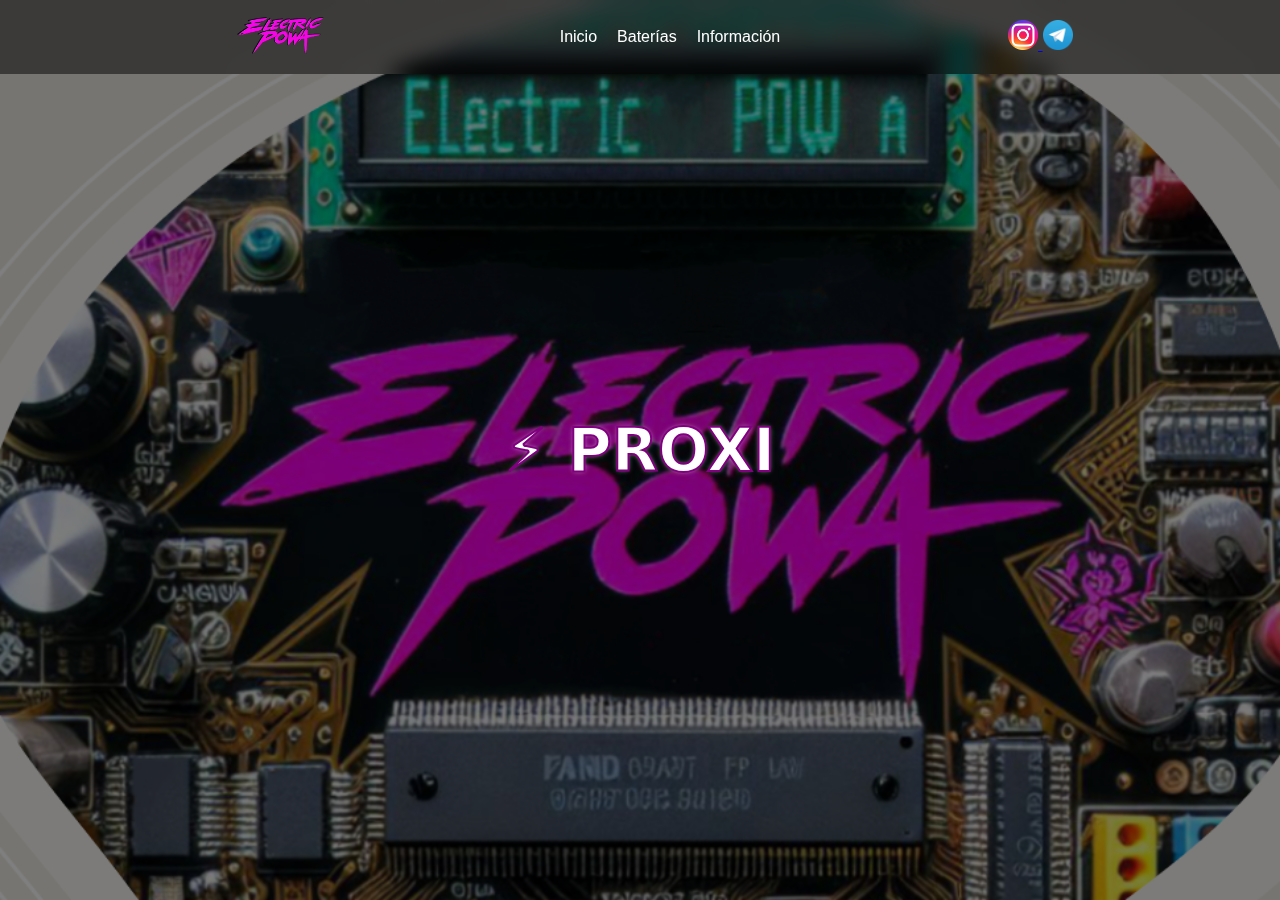
<file: index.html>
<!DOCTYPE html>
<html lang="es">
<head>
    <meta charset="UTF-8">
    <meta name="viewport" content="width=device-width, initial-scale=1.0">
    <title>⚡ElectricPowa⚡</title>
    <link rel="stylesheet" href="../css/main.css">
    <link href="https://fonts.googleapis.com/css2?family=Press+Start+2P&display=swap" rel="stylesheet">
    <link rel="icon" type="image/png" href="./img/mini.png">

</head>
<body>
    <nav>
        <a href="index.html" class="logo">
            <img src="../img/logo.png" alt="Logo">
        </a>
        <ul class="nav-items">
            <li><a href="../ElectricPowaWeb/index.html">Inicio</a></li>
            <li><a href="../html/baterias.html">Baterías</a></li>
            <li><a href="../html/presupuesto.html">Información</a></li>
        </ul>
        <div class="social">
            <a href="https://www.instagram.com/electricpowa/">
                <img src="../img/ig.png" alt="Instagram">
            </a>
            <a href="https://t.me/electricpowa">
                <img src="../img/tg.png" alt="Telegram">
            </a>
        </div>
    </nav>
    <section class="hero">
        <div class="overlay"></div>
        <div class="hero-text">
            <h1 class="neon-text" id="typewriter"></h1>
        </div>
    </section>
    <script src="../js/main.js"></script>
</body>
</html>
</file>
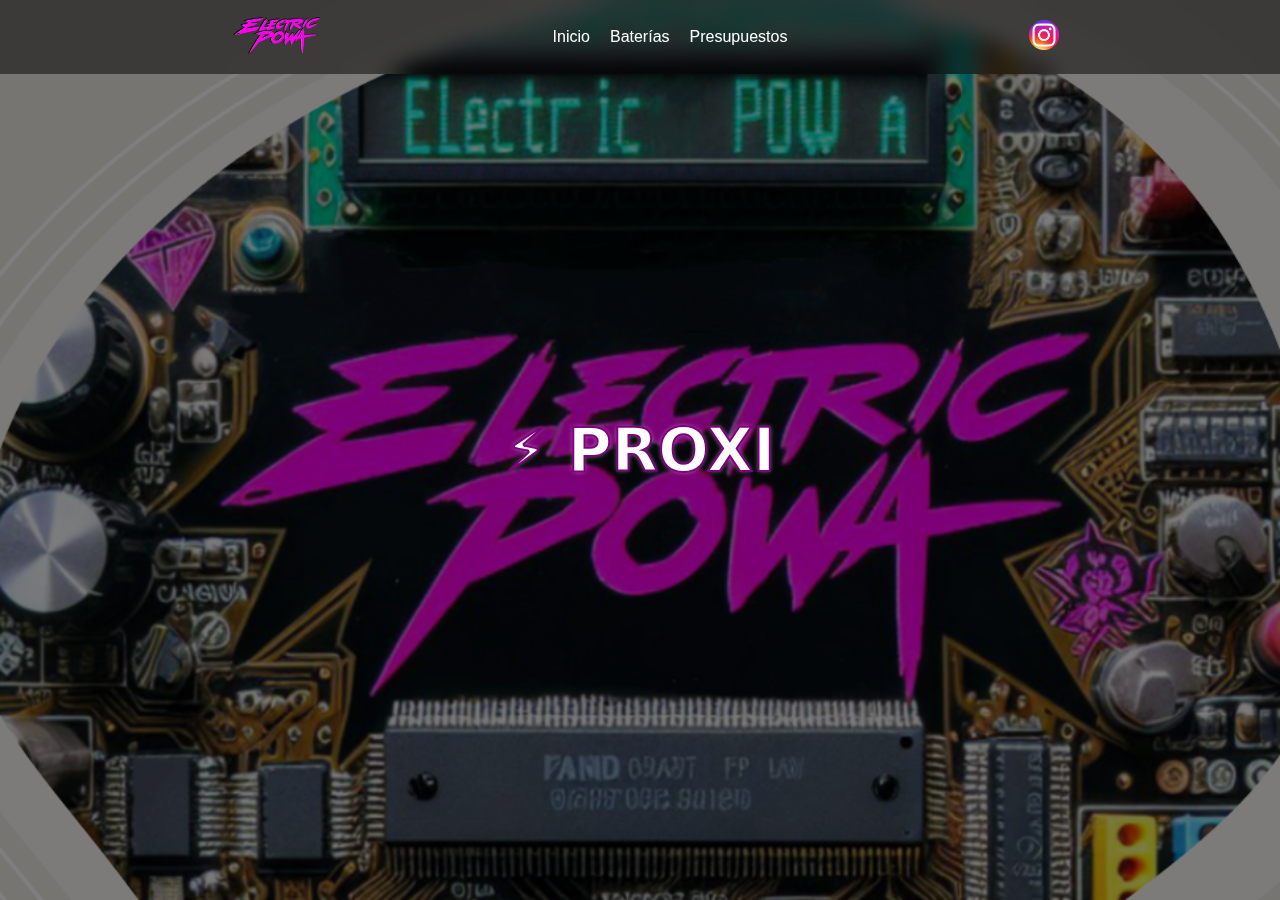
<file: html/index.html>
<!DOCTYPE html>
<html lang="es">
<head>
    <meta charset="UTF-8">
    <meta name="viewport" content="width=device-width, initial-scale=1.0">
    <title>⚡ElectricPowa⚡</title>
    <link rel="stylesheet" href="../css/main.css">
    <link href="https://fonts.googleapis.com/css2?family=Press+Start+2P&display=swap" rel="stylesheet">

</head>
<body>
    <nav>
        <a href="index.html" class="logo">
            <img src="../img/logo.png" alt="Logo">
        </a>
        <ul class="nav-items">
            <li><a href="index.html">Inicio</a></li>
            <li><a href="baterias.html">Baterías</a></li>
            <li><a href="presupuesto.html">Presupuestos</a></li>
        </ul>
        <div class="social">
            <a href="https://www.instagram.com/electricpowa/">
                <img src="../img/ig.png" alt="Instagram">
            </a>
        </div>
    </nav>
    <section class="hero">
        <div class="overlay"></div>
        <div class="hero-text">
            <h1 class="neon-text" id="typewriter"></h1>
        </div>
    </section>
    <script src="../js/main.js"></script>
</body>
</html>
</file>
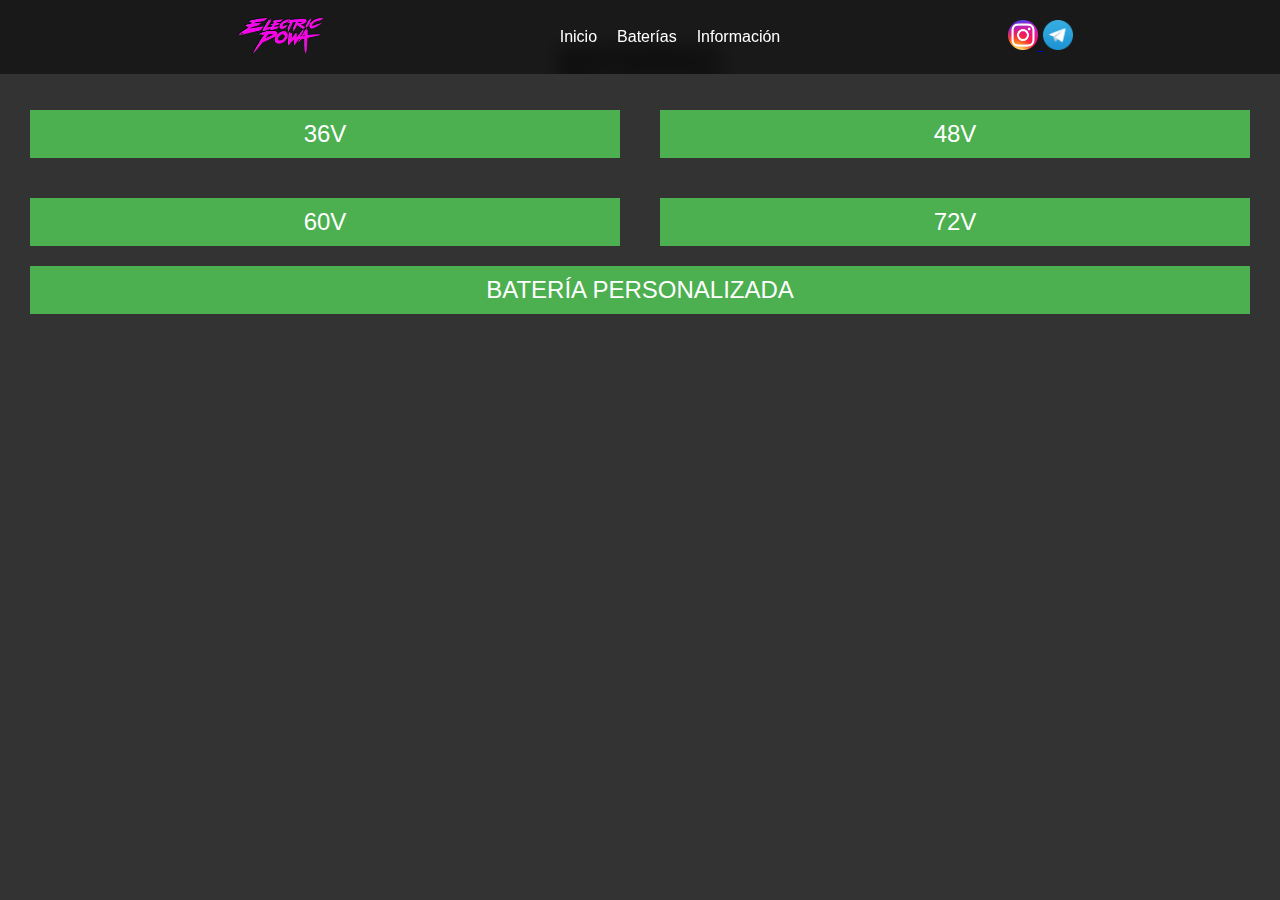
<file: html/baterias.html>
<!DOCTYPE html>
<html lang="es">
<head>
    <meta charset="UTF-8">
    <meta name="viewport" content="width=device-width, initial-scale=1.0">
    <title>⚡ElectricPowa⚡</title>
    <link rel="stylesheet" href="../css/baterias.css">
    <link href="https://fonts.googleapis.com/css2?family=Press+Start+2P&display=swap" rel="stylesheet">
    <link rel="icon" type="image/png" href="./img/mini.png">

</head>
<body>
    <nav>
        <a href="../index.html" class="logo">
            <img src="../img/logo.png" alt="Logo">
        </a>
        <ul class="nav-items">
            <li><a href="../index.html">Inicio</a></li>
            <li><a href="../html/baterias.html">Baterías</a></li>
            <li><a href="../html/presupuesto.html">Información</a></li>
        </ul>
        <div class="social">
            <a href="https://www.instagram.com/electricpowa/">
                <img src="../img/ig.png" alt="Instagram">
            </a>
            <a href="https://t.me/electricpowa">
                <img src="../img/tg.png" alt="Telegram">
            </a>
        </div>
    </nav>
    <section class="content">
        <h1>BATERÍAS</h1>
        <div class="battery-panel">
            <div class="battery-dropdown">
                <button class="dropbtn">36V</button>
                <div class="dropdown-content">
                    <a href="#">10ah</a>
                    <a href="#">15ah</a>
                    <a href="#">20ah</a>
                    <a href="#">25ah</a>
                    <a href="#">30ah</a>
                </div>
            </div>
            <div class="battery-dropdown">
                <button class="dropbtn">48V</button>
                <div class="dropdown-content">
                    <a href="#">10ah</a>
                    <a href="#">15ah</a>
                    <a href="#">20ah</a>
                    <a href="#">25ah</a>
                    <a href="#">30ah</a>
                </div>
            </div>
            <div class="battery-dropdown">
                <button class="dropbtn">60V</button>
                <div class="dropdown-content">
                    <a href="#">20ah</a>
                    <a href="#">25ah</a>
                    <a href="#">30ah</a>
                    <a href="#">35ah</a>
                    <a href="#">40ah</a>
                    <a href="#">45ah</a>
                    <a href="#">50ah</a>
                </div>
            </div>
            <div class="battery-dropdown">
                <button class="dropbtn">72V</button>
                <div class="dropdown-content">
                    <a href="#">20ah</a>
                    <a href="#">25ah</a>
                    <a href="#">30ah</a>
                    <a href="#">35ah</a>
                    <a href="#">40ah</a>
                    <a href="#">45ah</a>
                    <a href="#">50ah</a>
                </div>
            </div>
        </div>
        <div class="battery-dropdown">
            <button class="dropbtn custom-btn" onclick="showCustomBatteryMenu()">BATERÍA PERSONALIZADA</button>
            <div class="dropdown-content custom-dropdown">
                <!-- Aquí se colocarán las opciones de capacidad -->
                <a href="#">5ah</a>
                <a href="#">10ah</a>
                <a href="#">15ah</a>
                <a href="#">20ah</a>
                <a href="#">25ah</a>
                <a href="#">30ah</a>
                <a href="#">35ah</a>
                <a href="#">40ah</a>
                <a href="#">45ah</a>
                <a href="#">50ah</a>
                <a href="#">60ah</a>
            </div>
        </div>
    </section>
    <div id="modal" class="modal">
        <div class="modal-content">
            <span class="close">&times;</span>
            <h2>Solicitud de Batería</h2>
            <form id="request-form" action="https://api.web3forms.com/submit" method="POST">
                <input type="hidden" name="access_key" value="2ab50327-341d-4dcb-8245-7a7a47b36fc6">
                <label for="name">Nombre y Apellido:</label>
                <input type="text" id="name" name="name" required>
                <label for="email">Email:</label>
                <input type="email" id="email" name="email" required>
                <label for="phone">Teléfono:</label>
                <input type="tel" id="phone" name="phone" required>
                <label for="address">Dirección:</label>
                <input type="text" id="address" name="address" required>
                <label for="postal-code">Código Postal:</label>
                <input type="text" id="postal-code" name="postal-code" required>
                <label for="province">Provincia:</label>
                <input type="text" id="province" name="province" required>
                <label for="city">Ciudad:</label>
                <input type="text" id="city" name="city" required>
                <label for="message">Mensaje:</label>
                <textarea id="message" name="message" required></textarea>
                <!-- hCaptcha Spam Protection -->
                <div class="h-captcha" data-captcha="true"></div>
                <button type="submit" id="send-btn">Enviar</button>
            </form>
        </div>
    </div>

    <script>
        document.addEventListener('DOMContentLoaded', function() {
            // Dropdowns
            const dropdowns = document.querySelectorAll('.battery-dropdown');
            dropdowns.forEach(dropdown => {
                const button = dropdown.querySelector('.dropbtn');
                const content = dropdown.querySelector('.dropdown-content');
                button.addEventListener('click', function() {
                    content.classList.toggle('show');
                });
            });
    
            // Seleccionar batería y capacidad
            const capacityLinks = document.querySelectorAll('.dropdown-content a');
            capacityLinks.forEach(link => {
                link.addEventListener('click', function(event) {
                    event.preventDefault();
                    const selectedBattery = link.closest('.battery-dropdown').querySelector('.dropbtn').textContent.trim();
                    const selectedCapacity = link.textContent.trim();
                    const message = `Hola, estoy interesado en una batería de ${selectedBattery} con una capacidad de ${selectedCapacity}`;
                    document.getElementById('message').value = message;
                    document.getElementById('modal').style.display = 'block';
                });
            });
    
            // Modal
            const closeModalButtons = document.querySelectorAll('.close');
            closeModalButtons.forEach(button => {
                button.addEventListener('click', closeModal);
            });
    
            window.onclick = function(event) {
                if (event.target == modal) {
                    closeModal();
                }
            };
    
            function closeModal() {
                document.getElementById('modal').style.display = 'none';
            }
        });
    </script>
    
    
    <script src="../js/main.js"></script>
</body>
</html>
</file>
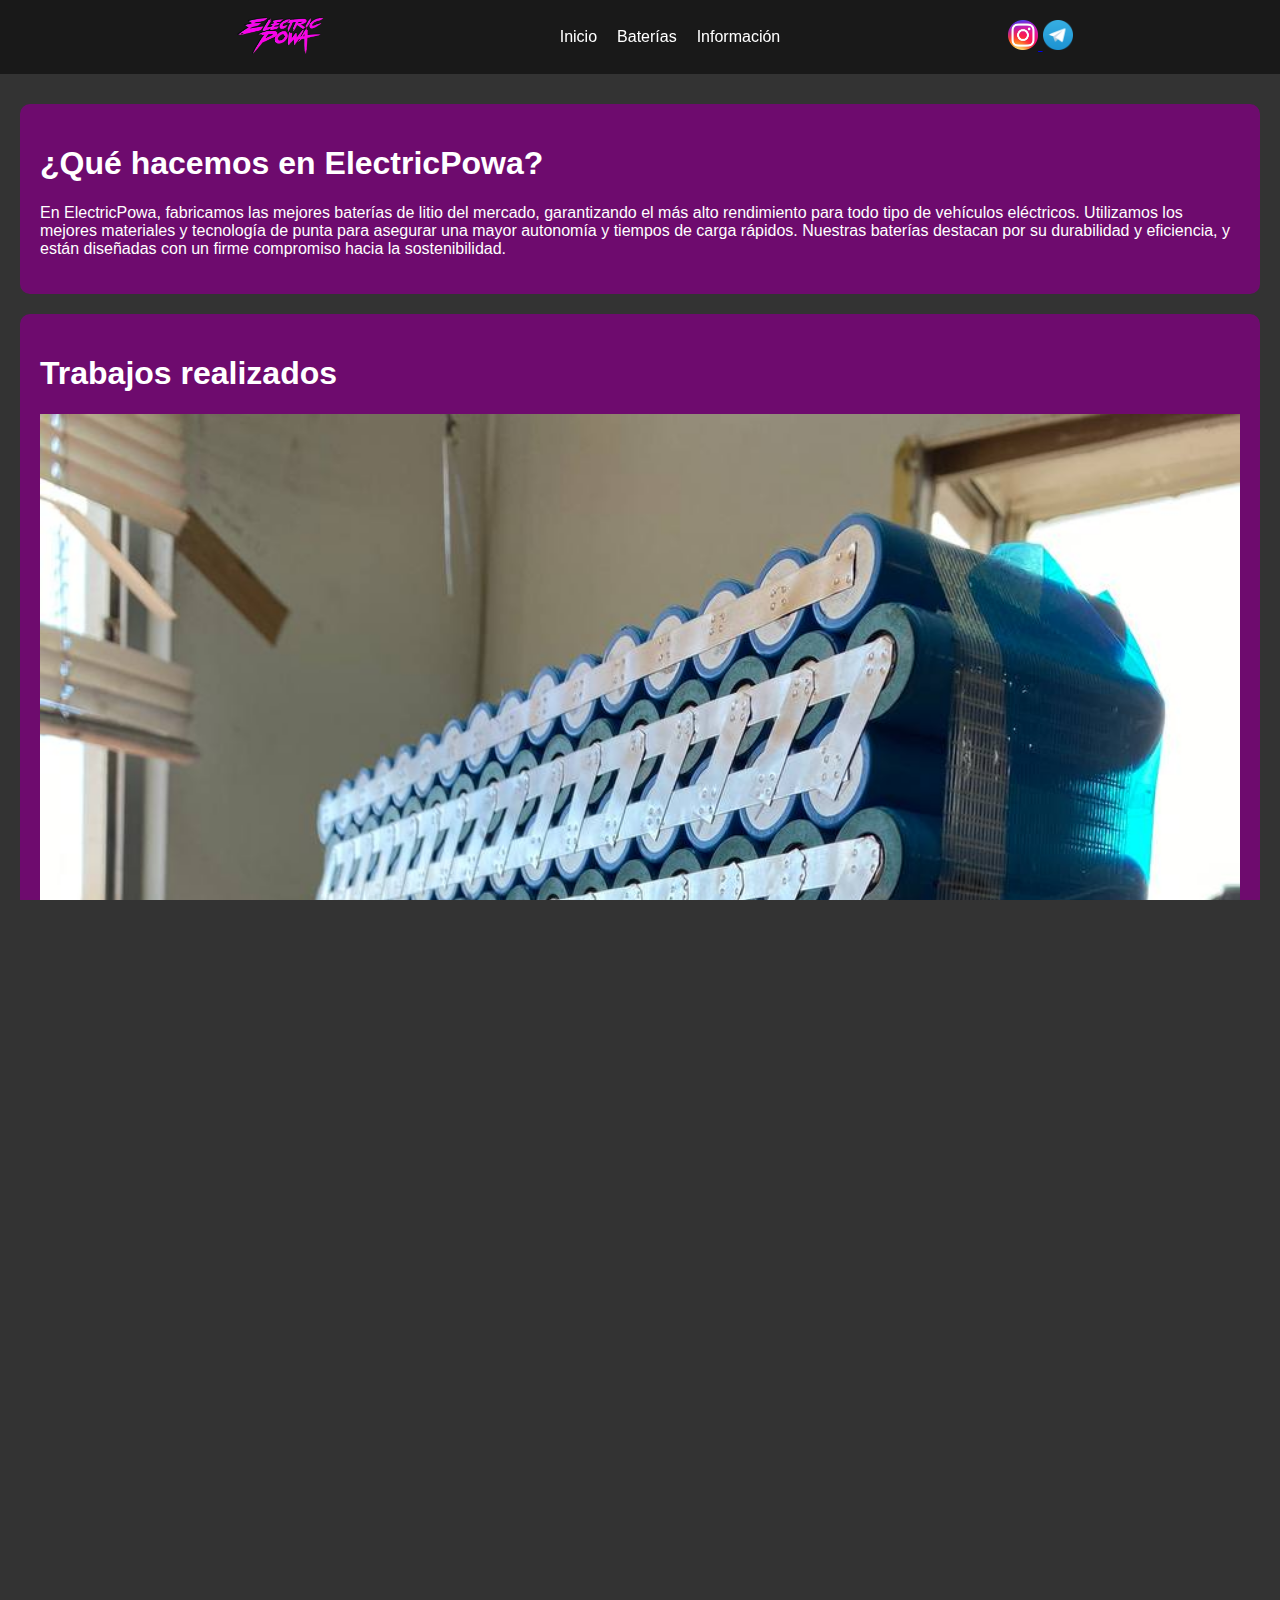
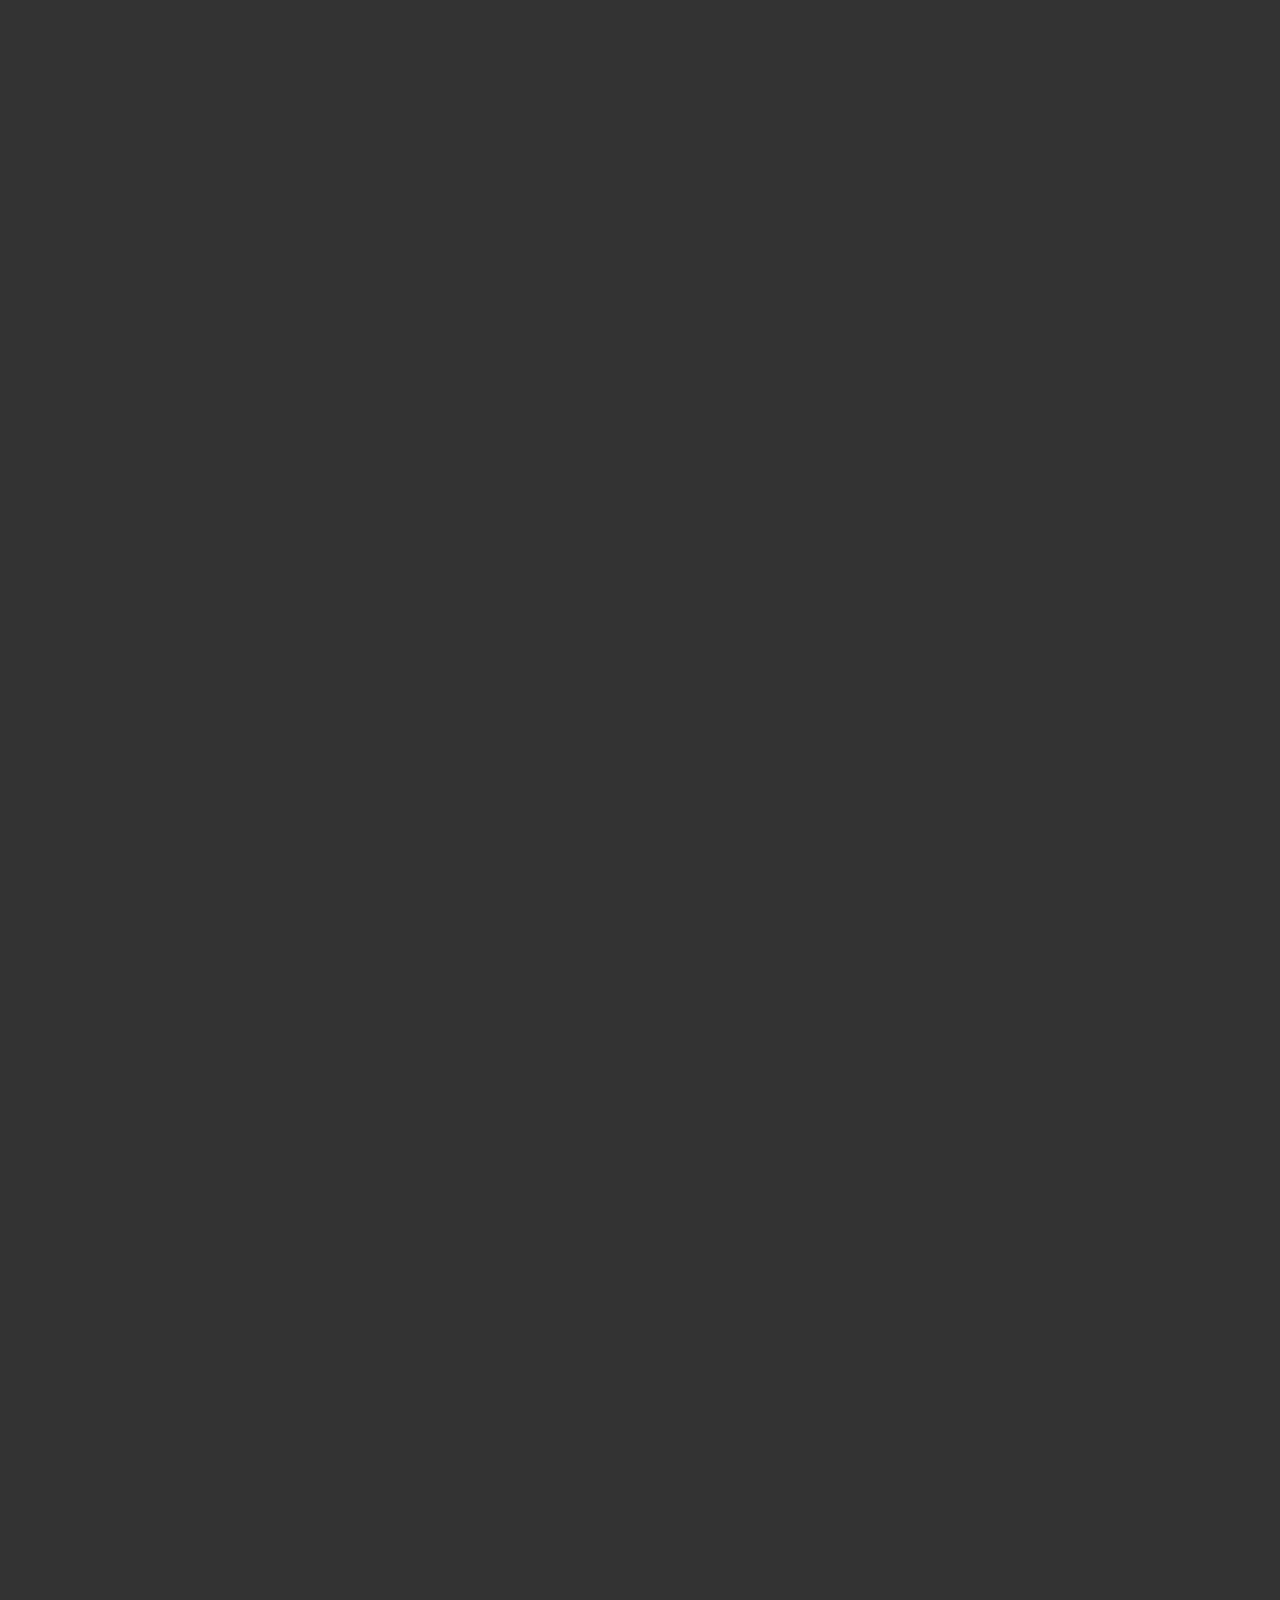
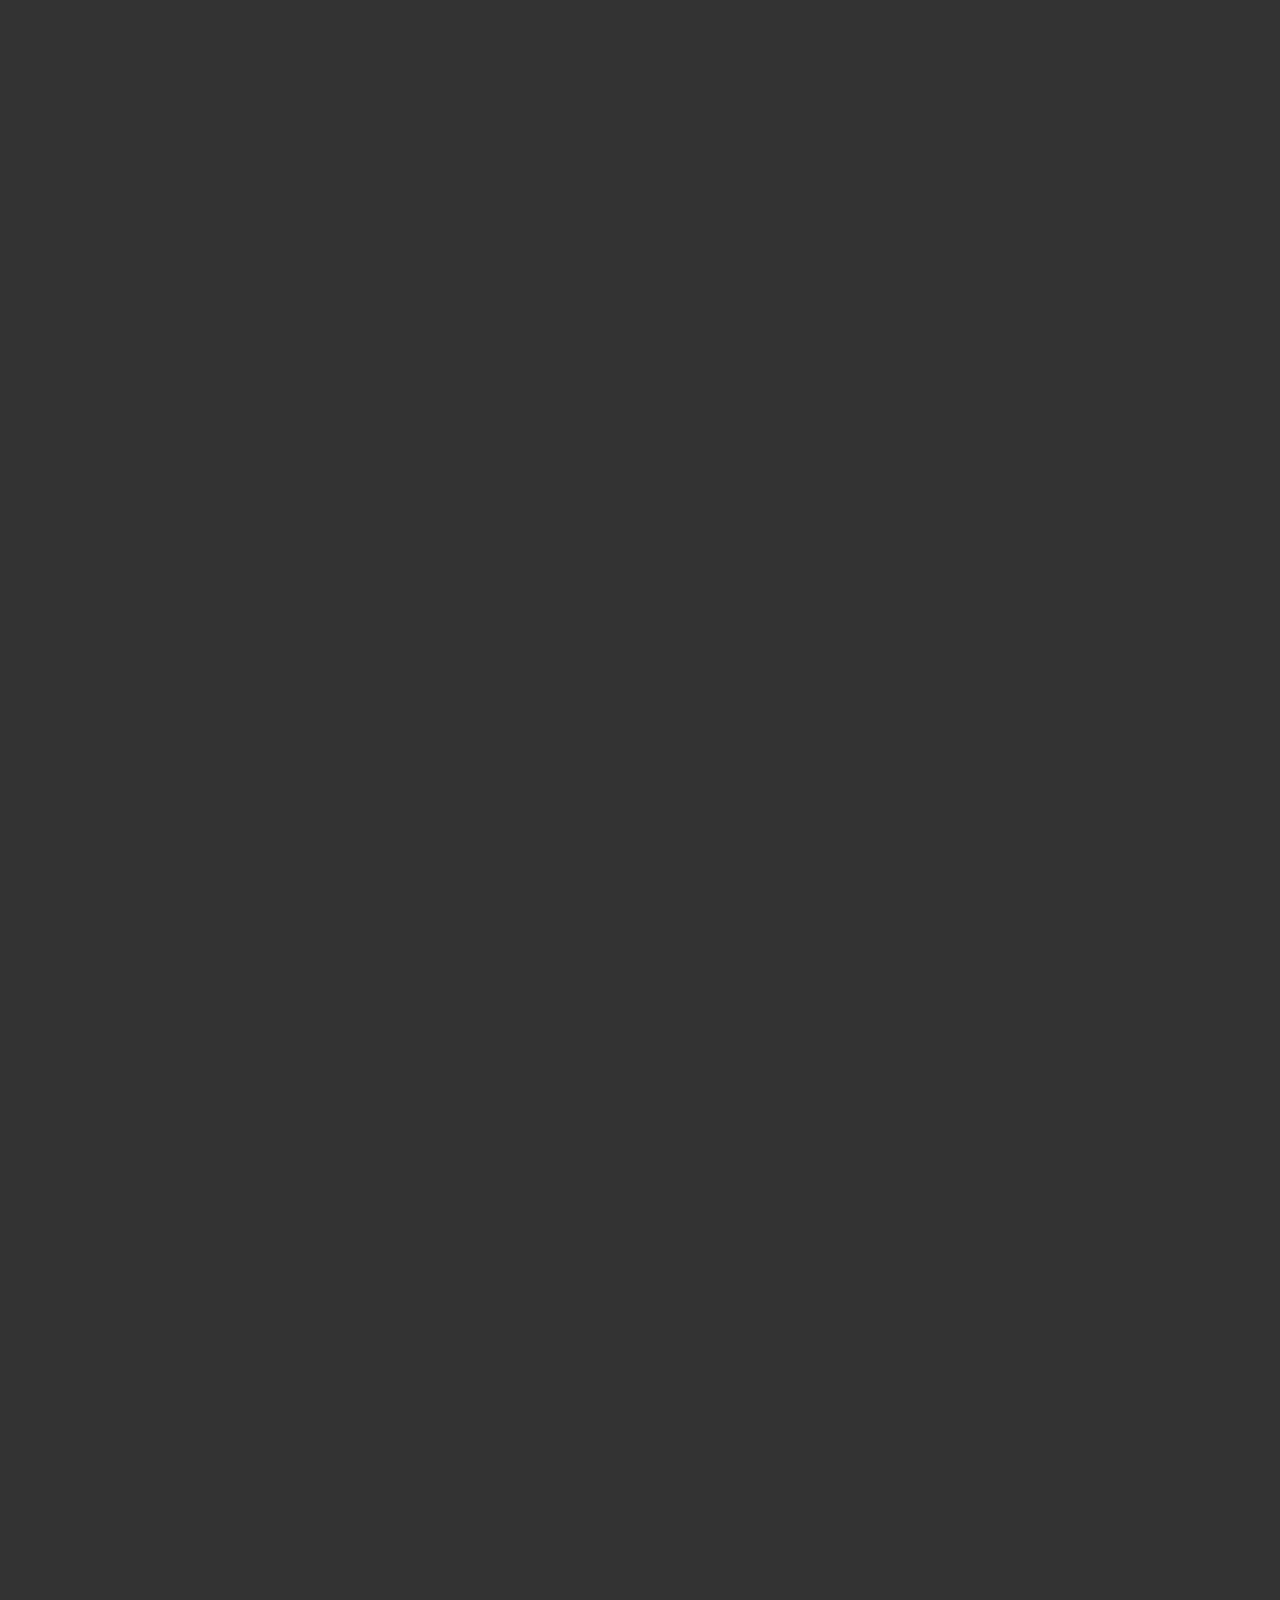
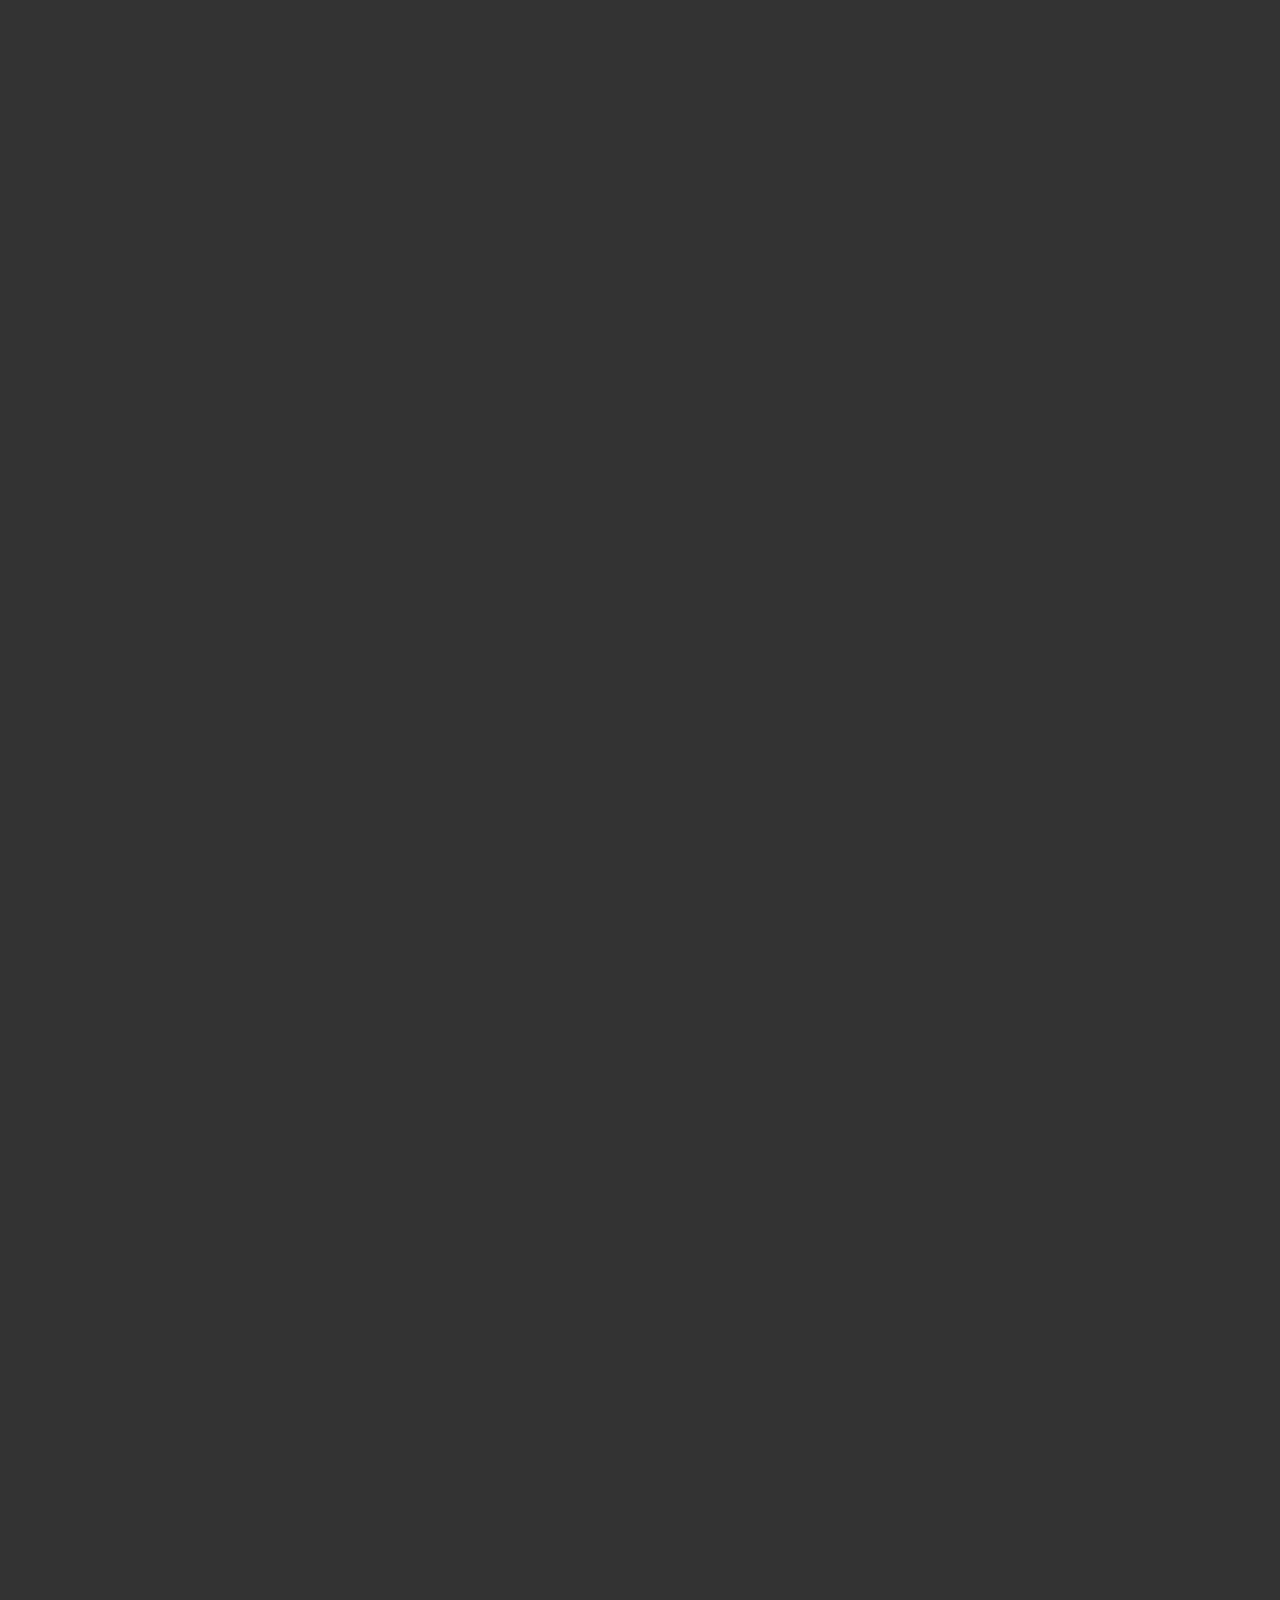
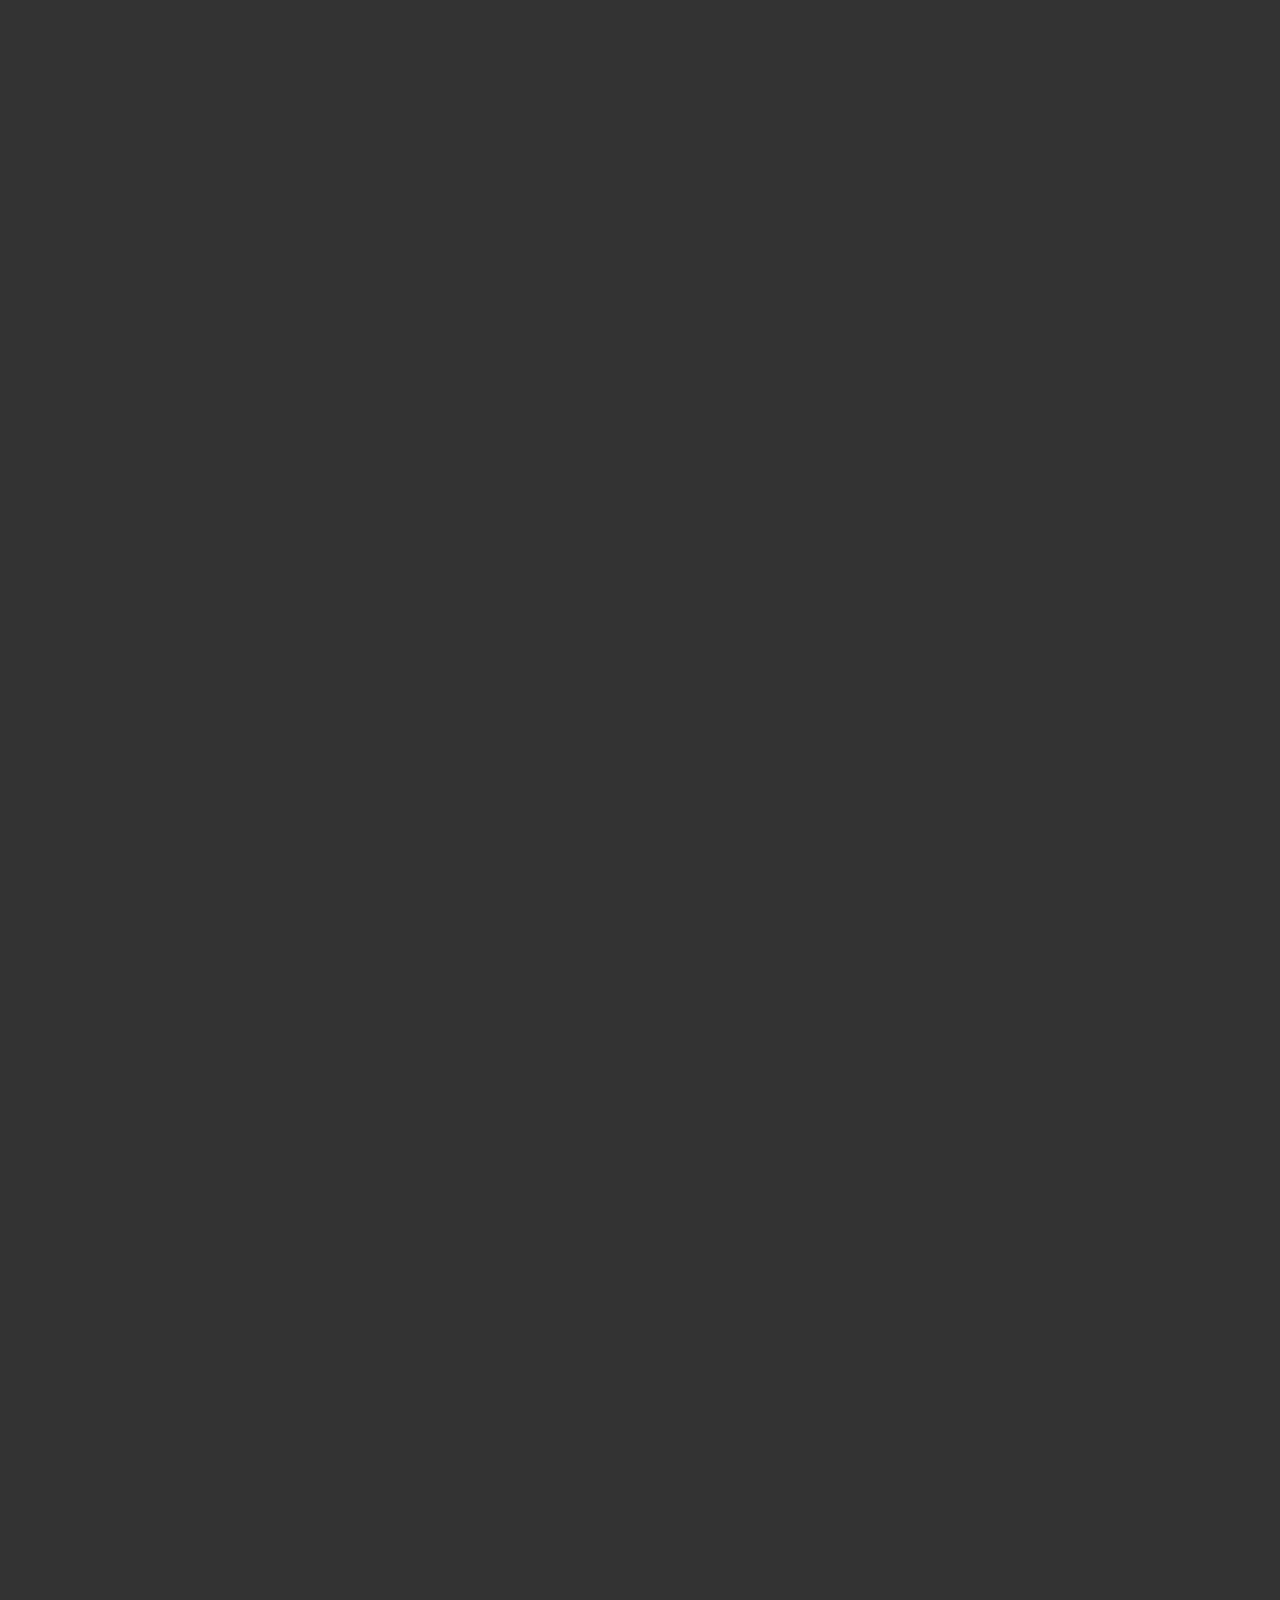
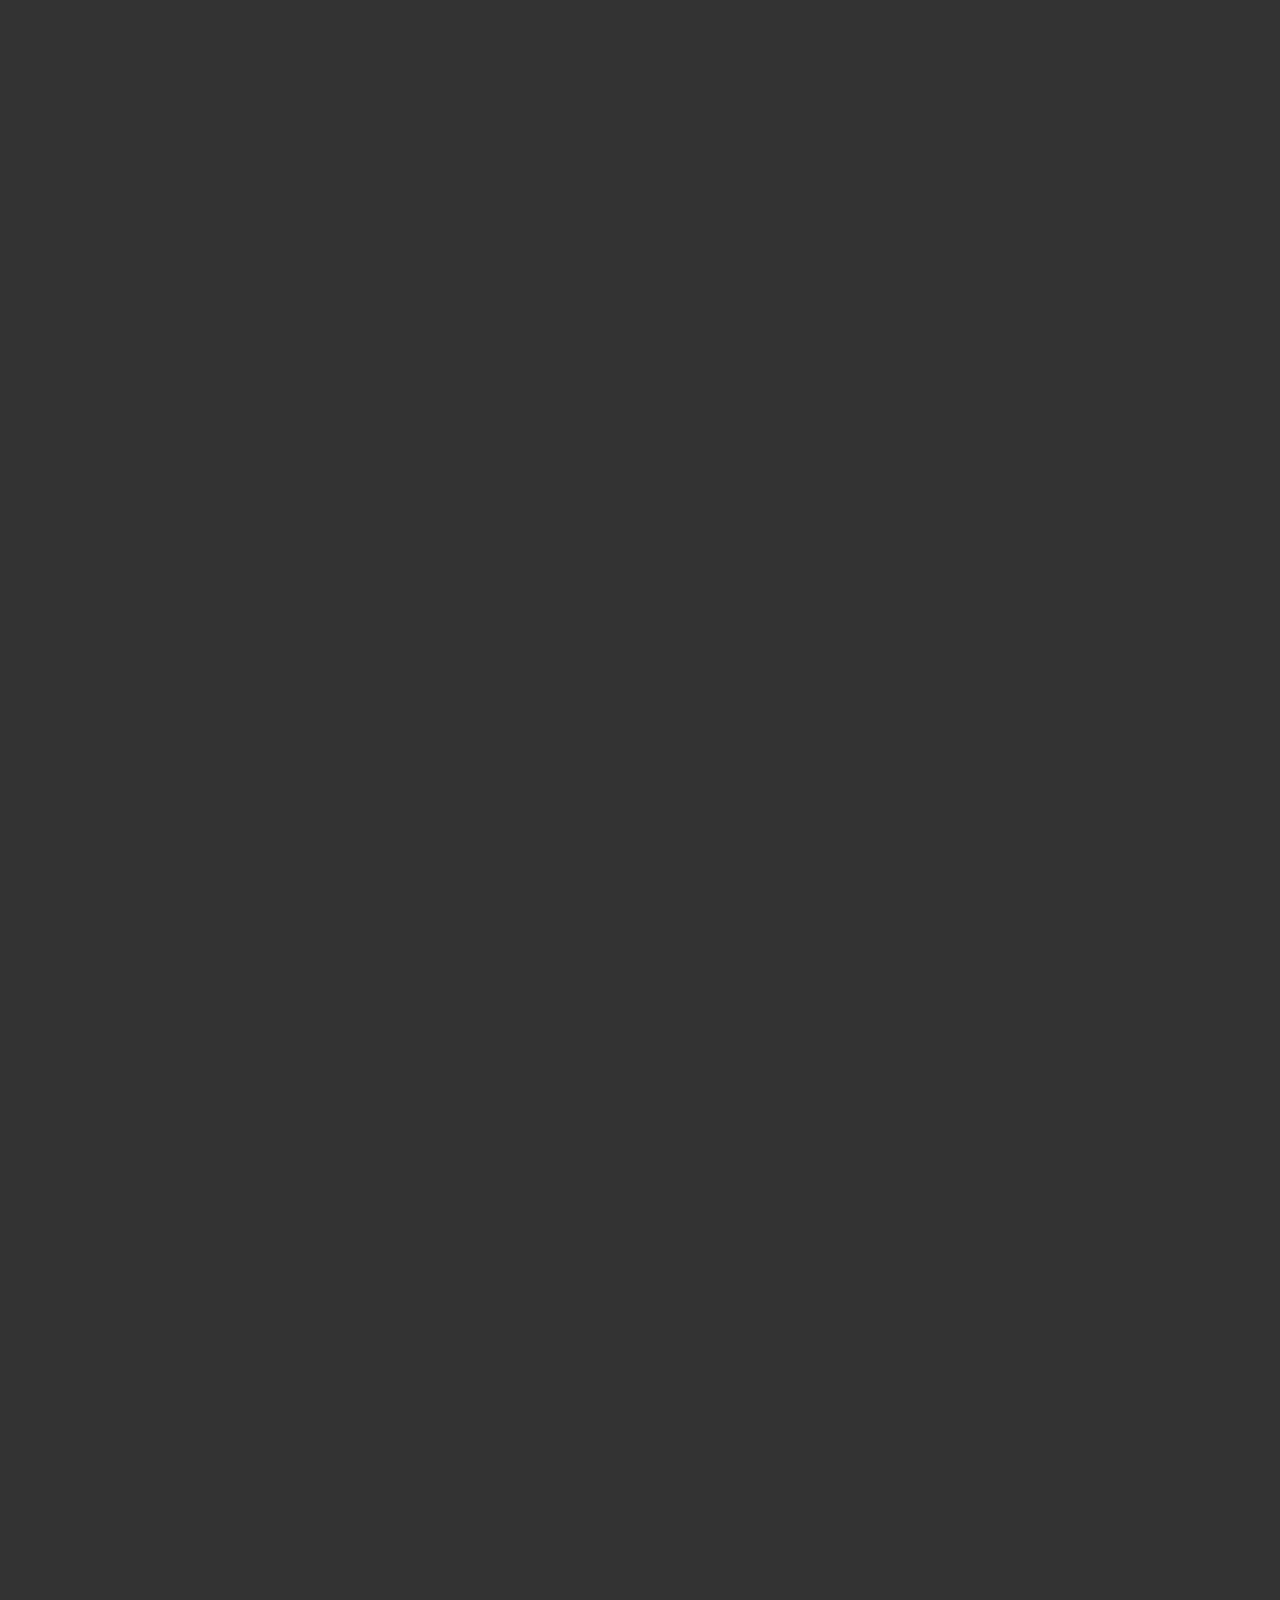
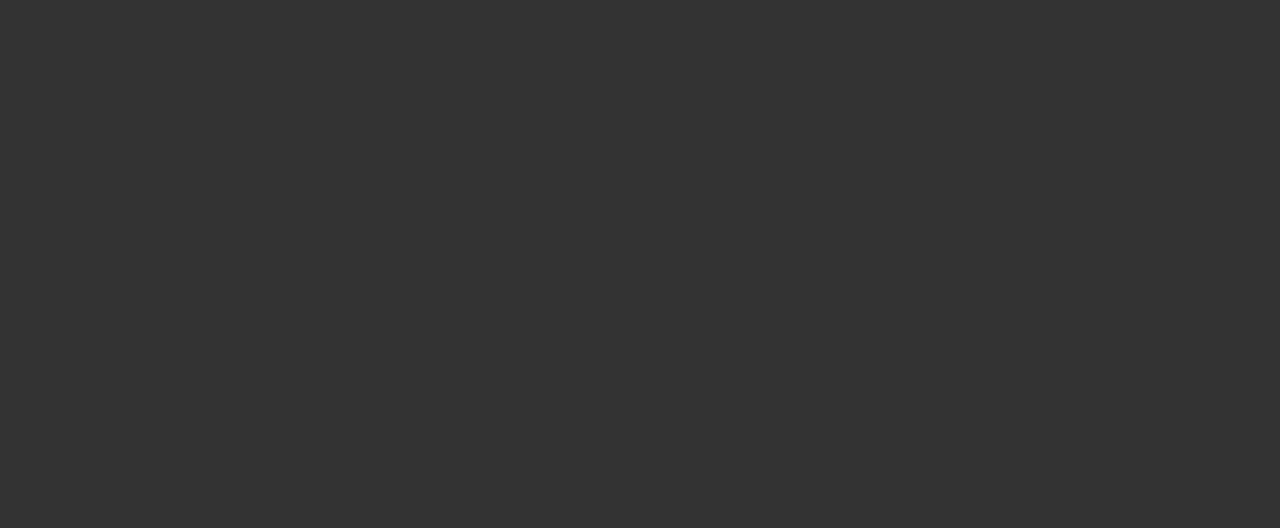
<file: html/presupuesto.html>
<!DOCTYPE html>
<html lang="es">
<head>
    <meta charset="UTF-8">
    <meta name="viewport" content="width=device-width, initial-scale=1.0">
    <title>⚡ElectricPowa⚡</title>
    <link rel="stylesheet" href="../css/presupuestos.css">
    <link href="https://fonts.googleapis.com/css2?family=Press+Start+2P&display=swap" rel="stylesheet">
    <link rel="icon" type="image/png" href="./img/mini.png">
    
</head>
<body>
    <nav>
        <a href="../index.html" class="logo">
            <img src="../img/logo.png" alt="Logo">
        </a>
        <ul class="nav-items">
            <li><a href="../index.html">Inicio</a></li>
            <li><a href="../html/baterias.html">Baterías</a></li>
            <li><a href="../html/presupuesto.html">Información</a></li>
        </ul>
        <div class="social">
            <a href="https://www.instagram.com/electricpowa/">
                <img src="../img/ig.png" alt="Instagram">
            </a>
            <a href="https://t.me/electricpowa">
                <img src="../img/tg.png" alt="Telegram">
            </a>
        </div>
    </nav>
    <section class="hero">
        <div class="overlay"></div>
    </section>
    <section class="content">
        <br>
                <br>
                <br>
        <div class="grid-container">
            <div class="content-left">
                <h1>¿Qué hacemos en ElectricPowa?</h1>
                <p>En ElectricPowa, fabricamos las mejores baterías de litio del mercado, garantizando el más alto rendimiento para todo tipo de vehículos eléctricos. Utilizamos los mejores materiales y tecnología de punta para asegurar una mayor autonomía y tiempos de carga rápidos. Nuestras baterías destacan por su durabilidad y eficiencia, y están diseñadas con un firme compromiso hacia la sostenibilidad.</p>
            </div>
            <div class="content-right">
                <h1>Trabajos realizados</h1>
                <div class="gallery">
                    <div class="carousel">
                        <img src="../img/Baterias/1.jpg" alt="Foto 1">
                        <img src="../img/Baterias/2.jpg" alt="Foto 2">
                        <img src="../img/Baterias/3.jpg" alt="Foto 3">
                        <img src="../img/Baterias/4.jpg" alt="Foto 4">
                        <img src="../img/Baterias/5.jpg" alt="Foto 5">
                        <img src="../img/Baterias/6.jpg" alt="Foto 6">
                    </div>
                </div>
            </div>
        </div>
    </section>
</body>
</html>
</file>
<file: css/main.css>
/* css/main.css */

body, html {
    margin: 0;
    padding: 0;
    font-family: 'Arial', sans-serif;
    height: 100%;
    overflow: hidden; /* Evita el desplazamiento vertical */
}

nav {
    position: fixed;
    top: 0;
    left: 0;
    width: 100%;
    background-color: rgba(0, 0, 0, 0.5); /* Fondo translúcido */
    backdrop-filter: blur(10px); /* Desenfoque del fondo */
    padding: 10px 20px;
    z-index: 1000; /* Asegura que la navbar esté encima del contenido */
    display: grid; /* Cambiar a grid layout */
    grid-template-columns: 1fr auto 1fr; /* Columnas para centrar los elementos */
    align-items: center;
}

.nav-items {
    display: flex;
    justify-content: center; /* Centrar las opciones de navegación */
    list-style: none;
    margin: 0;
    padding: 0;
}

.nav-items li {
    margin-left: 20px;
}

.nav-items a {
    color: white;
    text-decoration: none;
    font-size: 16px;
}

.nav-items li:hover{
    transform: scale(1.2);
}

.logo {
    justify-self: center; /* Centrar el logo */
}

.logo img {
    height: auto; /* Ajustar la altura automáticamente */
    max-height: 50px; /* Limitar la altura máxima del logo */
}

.logo img:hover{
    transform: scale(1.2);
}

.social {
    justify-self: center; /* Centrar la sección social */
}

.social img {
    height: 30px;
    width: auto; /* Ajustar el ancho automáticamente */
}

.social img:hover {
    transform: scale(1.2); /* Aumentar tamaño al pasar el cursor */
}

.hero {
    position: relative;
    height: 100vh;
    background: url('../img/fondo.png') no-repeat center center/cover;
    display: flex;
    justify-content: center;
    align-items: center;
}

.hero .overlay {
    position: absolute;
    top: 0;
    left: 0;
    right: 0;
    bottom: 0;
    background: rgba(0, 0, 0, 0.5);
}

.hero .hero-text {
    position: relative;
    z-index: 2;
    color: white; /* Color de texto blanco */
    text-align: center;
}

.hero .hero-text h1 {
    font-size: 60px;
    margin: 0;
    font-family: "Honk", system-ui;
    font-optical-sizing: auto;
    font-weight: 700; /* Peso de la fuente */
    font-style: normal;
    font-variation-settings:
    "MORF" 15,
    "SHLN" 50;
    -webkit-text-stroke: 2px #800080; /* Borde morado */
    text-shadow: 0 0 5px rgba(255, 255, 255, 0.5); /* Difuminado del texto */
    animation: neonGlow 1.5s infinite alternate; /* Animación de brillo */
}

@keyframes neonGlow {
    from {
        text-shadow: 0 0 5px rgba(255, 255, 255, 0.5); /* Difuminado inicial */
    }
    to {
        text-shadow: 0 0 15px rgba(255, 255, 255, 1), 0 0 20px rgba(255, 255, 255, 1), 0 0 25px rgba(255, 255, 255, 1); /* Brillo máximo */
    }
}
</file>
<file: css/baterias.css>
/* CSS/main.css */

body, html {
    margin: 0;
    padding: 0;
    font-family: 'Arial', sans-serif;
    height: 100%;
    overflow: auto; /* Evita el desplazamiento vertical */
    background-color: #333; /* Cambiar el color de fondo a gris oscuro */
}

nav {
    position: fixed;
    top: 0;
    left: 0;
    width: 100%;
    background-color: rgba(0, 0, 0, 0.5); /* Fondo translúcido */
    backdrop-filter: blur(10px); /* Desenfoque del fondo */
    padding: 10px 20px;
    z-index: 1000; /* Asegura que la navbar esté encima del contenido */
    display: grid; /* Cambiar a grid layout */
    grid-template-columns: 1fr auto 1fr; /* Columnas para centrar los elementos */
    align-items: center;
}

.nav-items {
    display: flex;
    justify-content: center; /* Centrar las opciones de navegación */
    list-style: none;
    margin: 0;
    padding: 0;
}

.nav-items li {
    margin-left: 20px;
}

.nav-items a {
    color: white;
    text-decoration: none;
    font-size: 16px;
}

.nav-items li:hover{
    transform: scale(1.2);
}

.logo {
    justify-self: center; /* Centrar el logo */
}

.logo img {
    height: auto; /* Ajustar la altura automáticamente */
    max-height: 50px; /* Limitar la altura máxima del logo */
}

.logo img:hover{
    transform: scale(1.2);
}

.social {
    justify-self: center; /* Centrar la sección social */
}

.social img {
    height: 30px;
    width: auto; /* Ajustar el ancho automáticamente */
}

.social img:hover {
    transform: scale(1.2); /* Aumentar tamaño al pasar el cursor */
}

.content {
    padding: 20px;
    text-align: center;
}

.battery-panel {
    display: grid;
    grid-template-columns: repeat(2, 1fr);
    grid-gap: 20px;
    margin-top: 20px;
}

.battery-dropdown {
    position: relative;
    background-color: #333;
    border-radius: 10px;
    padding: 10px;
}

.dropbtn {
    background-color: #4CAF50;
    color: white;
    padding: 10px;
    font-size: 24px;
    border: none;
    cursor: pointer;
    width: 100%;
    text-align: center;
}

.dropbtn:hover{
    transform: scale(1.1);
}

.dropdown-content {
    display: none;
    position: absolute;
    background-color: #f1f1f1;
    min-width: 160px;
    box-shadow: 0px 8px 16px 0px rgba(0,0,0,0.2);
    z-index: 1;
    border-radius: 10px;
}

.dropdown-content a {
    color: black;
    padding: 12px 16px;
    text-decoration: none;
    display: block;
}

.dropdown-content a:hover {
    background-color: #ddd;
}

.battery-dropdown:hover .dropdown-content {
    display: block;
}

.request-btn {
    background-color: #008CBA;
    color: white;
    padding: 10px 20px;
    font-size: 16px;
    border: none;
    cursor: pointer;
    margin-top: 10px;
}

/* Modal styles */
.modal {
    display: none; /* Ocultar modal por defecto */
    position: fixed;
    z-index: 1000;
    left: 0;
    top: 0;
    width: 100%;
    height: 100%;
    overflow: auto;
    background-color: rgba(0,0,0,0.8); /* Fondo oscuro */
}

.modal-content {
    background-color: #333; /* Fondo del formulario oscuro */
    margin: 15% auto;
    padding: 20px;
    border: 1px solid #888;
    width: 80%;
    border-radius: 10px;
}

.close {
    color: #aaa;
    float: right;
    font-size: 28px;
    font-weight: bold;
}

.close:hover,
.close:focus {
    color: white;
    text-decoration: none;
    cursor: pointer;
}

/* Estilos para el formulario de solicitud */
#request-form {
    display: flex;
    flex-direction: column;
    align-items: center;
}

#request-form label {
    margin-bottom: 10px;
    font-weight: bold;
    color: #fff; /* Texto blanco */
}

#request-form input,
#request-form textarea {
    width: 100%;
    padding: 8px;
    margin-bottom: 20px;
    border: 1px solid #ccc;
    border-radius: 4px;
    background-color: rgba(255, 255, 255, 0.2); /* Fondo blanco translúcido */
    color: #fff; /* Texto blanco */
}

#request-form textarea {
    resize: vertical;
    height: 100px;
}

#request-form input:focus,
#request-form textarea:focus {
    outline: none;
    background-color: rgba(255, 255, 255, 0.4); /* Fondo blanco más translúcido */
}

#request-form button {
    padding: 10px 20px;
    background-color: #4CAF50;
    color: white;
    border: none;
    border-radius: 4px;
    cursor: pointer;
}

#request-form button:hover {
    background-color: #45a049;
}
</file>
<file: css/presupuestos.css>
/* CSS/presupuestos.css */

/* css/main.css */

body, html {
    margin: 0;
    padding: 0;
    font-family: 'Arial', sans-serif;
    height: 100%;
    overflow: hidden; /* Evita el desplazamiento vertical */
    background-color: #333; /* Cambiar el color de fondo a gris oscuro */
}

nav {
    position: fixed;
    top: 0;
    left: 0;
    width: 100%;
    background-color: rgba(0, 0, 0, 0.5); /* Fondo translúcido */
    backdrop-filter: blur(10px); /* Desenfoque del fondo */
    padding: 10px 20px;
    z-index: 1000; /* Asegura que la navbar esté encima del contenido */
    display: grid; /* Cambiar a grid layout */
    grid-template-columns: 1fr auto 1fr; /* Columnas para centrar los elementos */
    align-items: center;
}

.nav-items {
    display: flex;
    justify-content: center; /* Centrar las opciones de navegación */
    list-style: none;
    margin: 0;
    padding: 0;
}

.nav-items li {
    margin-left: 20px;
}

.nav-items a {
    color: white;
    text-decoration: none;
    font-size: 16px;
}

.nav-items li:hover{
    transform: scale(1.2);
}

.logo {
    justify-self: center; /* Centrar el logo */
}

.logo img {
    height: auto; /* Ajustar la altura automáticamente */
    max-height: 50px; /* Limitar la altura máxima del logo */
}

.logo img:hover{
    transform: scale(1.2);
}

.social {
    justify-self: center; /* Centrar la sección social */
}

.social img {
    height: 30px;
    width: auto; /* Ajustar el ancho automáticamente */
}

.social img:hover {
    transform: scale(1.2); /* Aumentar tamaño al pasar el cursor */
}

/* Estilos para el contenido */
.content {
    padding: 50px 20px; /* Espaciado en la parte superior e inferior */
}

.grid-container {
    display: flex; /* Cambiar a flexbox */
    flex-wrap: wrap; /* Permitir que los elementos se envuelvan si no caben en una sola línea */
    justify-content: space-between; /* Distribuir los elementos de forma equitativa */
}

.content-left,
.content-right {
    flex-basis: calc(50% - 10px); /* Establecer el ancho de cada elemento en un 50%, con un espacio de 10px entre ellos */
    background-color: rgba(128, 0, 128, 0.777); /* Color de fondo morado */
    color: white; /* Color del texto blanco */
    padding: 20px; /* Espaciado interno */
    border-radius: 10px; /* Borde redondeado */
}


/* Estilos para el carrusel */
.gallery {
    position: relative;
    overflow: hidden;
}

/* Estilos para el carrusel */
.carousel {
    position: relative;
    overflow: hidden;
    height: 100%; /* Establecer una altura para el carrusel en dispositivos móviles */
}

.carousel img {
    width: 100%; /* Ancho completo en dispositivos móviles */
    height: auto;
}

/* Animación para desplazar las imágenes */
@keyframes slide {
    0% { transform: translateY(0); } /* Comienza desde la primera imagen */
    90% { transform: translateY(-600%); } /* Desplaza a través de todas las imágenes */
    100% { transform: translateY(0); transition: transform 1s ease-in-out; } /* Vuelve a la primera imagen con una transición suave */
}

/* Aplicar la animación al carrusel en dispositivos móviles */
/* Media query para dispositivos móviles */
@media (max-width: 9999999999px) {
    .content-left,
    .content-right {
        flex-basis: 100%; /* Establecer el ancho de cada elemento en un 100% en dispositivos móviles */
        margin-bottom: 20px; /* Añadir un margen inferior entre los elementos en dispositivos móviles */
    }
    .carousel {
        animation: slide 1000s linear infinite; /* Animación de desplazamiento vertical en dispositivos móviles */
    }
}
</file>
